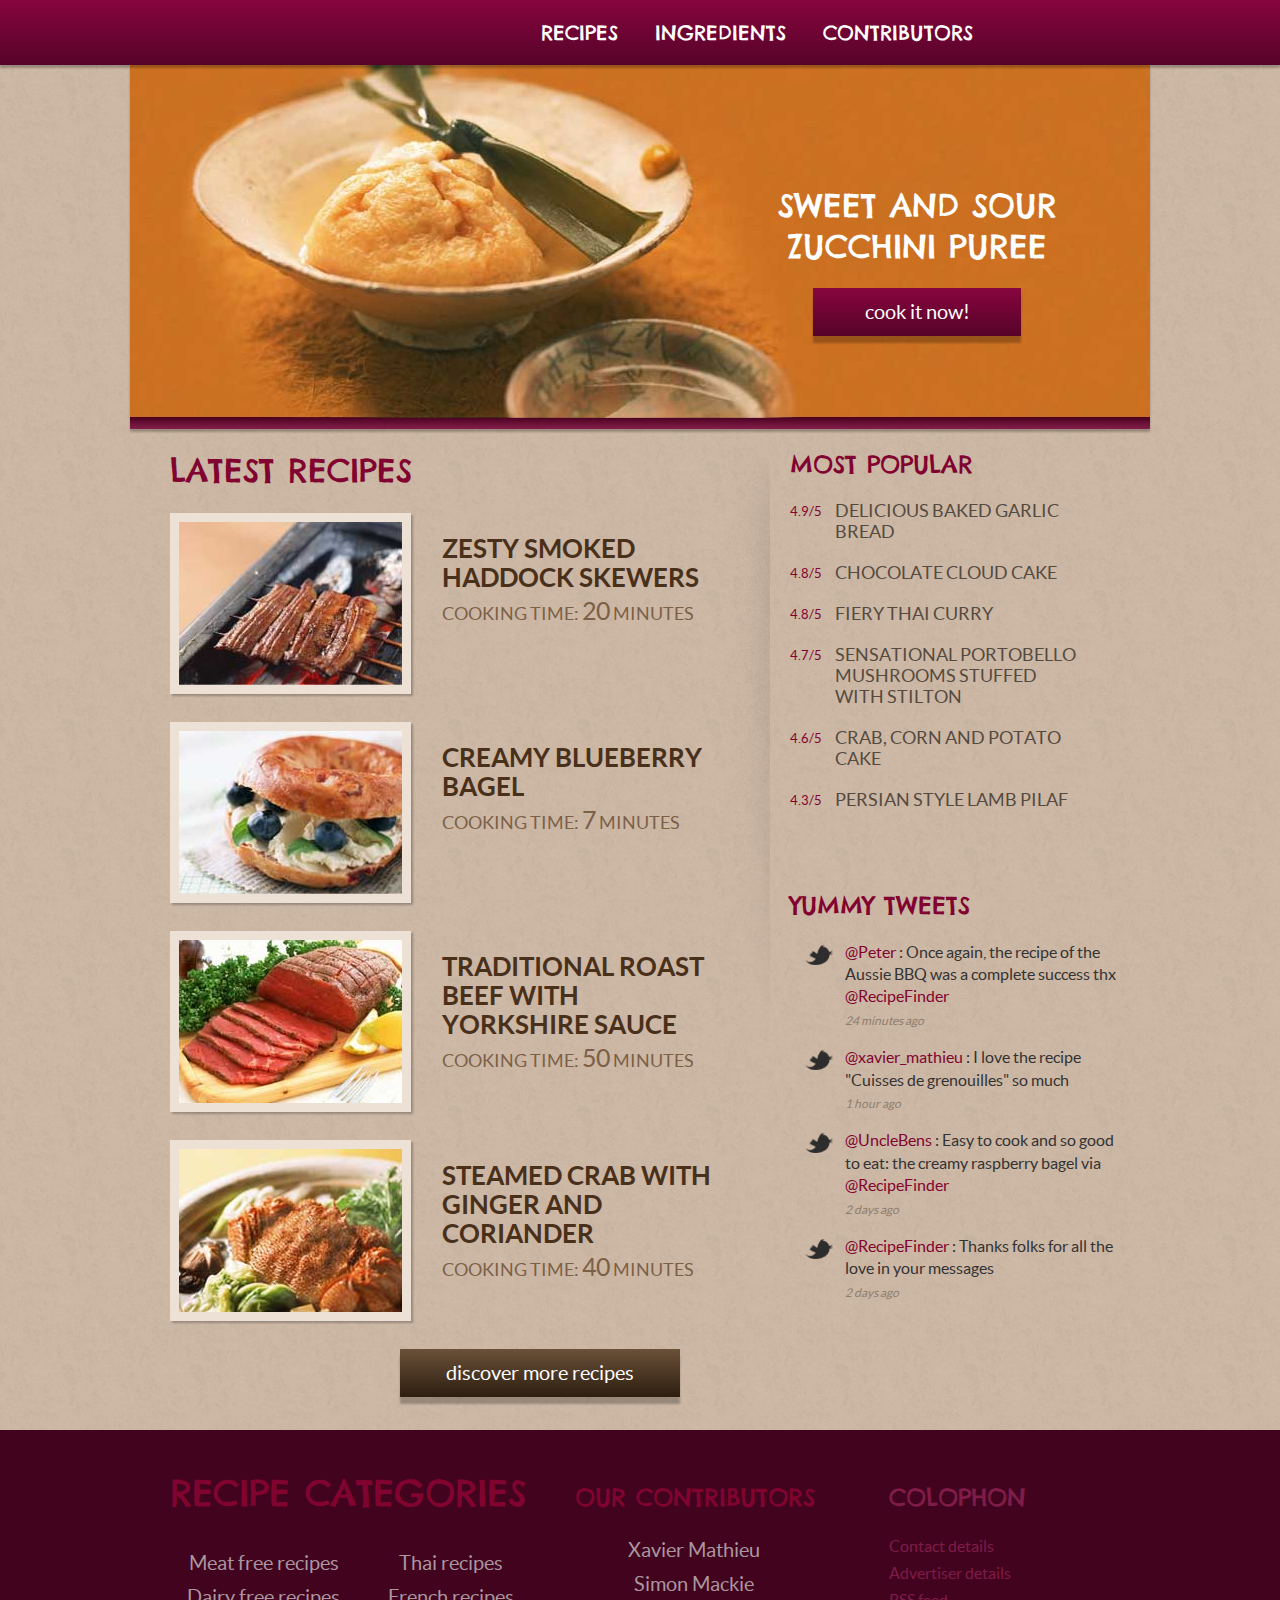
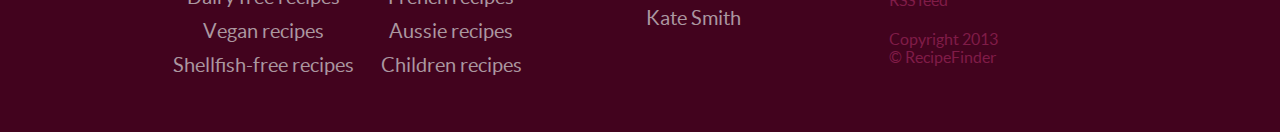
<file: index.html>
<!doctype html>

<html lang="en" class="no-js">

<head>

    <meta charset="utf-8">

    <title>RecipeFinder</title>
    <meta name="description" content="Find and rate your favourite recipes.">
    <meta name="author" content="SitePoint">
    <meta name="viewport" content="width=device-width, initial-scale=1.0">

    <!-- Remove these two references once the files are in root with these file names -->
    <link rel="shortcut icon" href="/favicon.ico">
    <link rel="apple-touch-icon" href="/apple-touch-icon.jpg">

    <link rel="stylesheet" href="css/normalize.css">
    <link rel="stylesheet" href="css/styles.css">

    <!--[if lt IE 9]>
    <script src="http://html5shiv.googlecode.com/svn/trunk/html5.js"></script>
    <![endif]-->

</head>

<body>

    <header>

        <div class="center-global cf">

            <a href="#1" class="logo-link"><img src="images/logo.png" alt="RecipeFinder logo" class="logo"></a>

            <nav>
                <ul>
                    <li><a href="#2">Recipes</a></li>
                    <li><a href="#3">Ingredients</a></li>
                    <li><a href="#4">Contributors</a></li>
                </ul>
            </nav>

        </div><!-- header-inside -->

    </header>

    <div class="promo center-global">

        <img src="images/promo.jpg" alt="Zucchini Puree" width="1020" height="353">

        <div class="promo-desc">
        <h1>Sweet and Sour Zucchini Puree</h1>
        <a href="#5" class="promo-btn">cook it now!</a>
        </div>

    </div><!-- promo -->

    <div class="main center-global cf">

        <div class="latest">

            <h1>Latest Recipes</h1>

            <div class="media">
                
                <a href="#6">
                    <img src="images/haddock.jpg" alt="Haddock skewers">
                    <h2>Zesty Smoked Haddock Skewers</h2>
                    <p>Cooking time: <span>20</span> minutes</p>
                </a>

            </div><!-- .media -->

            <div class="media">

                <a href="#7">
                    <img src="images/bagel.jpg" alt="Blueberry Bagel">
                    <h2>Creamy Blueberry Bagel</h2>
                    <p>Cooking time: <span>7</span> minutes</p>
                </a>

            </div><!-- .media -->

            <div class="media">

                <a href="#8">
                    <img src="images/roast.jpg" alt="Roast Beef">
                    <h2>Traditional Roast Beef with Yorkshire Sauce</h2>
                    <p>Cooking time: <span>50</span> minutes</p>
                </a>

            </div><!-- .media -->

            <div class="media">
                
                <a href="#9">
                    <img src="images/crab.jpg" alt="Steamed Crab">
                    <h2>Steamed Crab with Ginger and Coriander</h2>
                    <p>Cooking time: <span>40</span> minutes</p>
                </a>

            </div><!-- .media -->

            <a href="#10" class="promo-btn more-btn">discover more recipes</a>

        </div><!-- .latest -->

        <aside class="sidebar">

            <h2>Most Popular</h2>

            <div class="popular cf">
                <div class="rating">4.9/5</div>
                <div class="pop-item"><a href="#11">Delicious baked garlic bread</a></div><!-- .pop-item -->

                <div class="rating">4.8/5</div>
                <div class="pop-item"><a href="#12">Chocolate cloud cake</a></div><!-- .pop-item -->

                <div class="rating">4.8/5</div>
                <div class="pop-item"><a href="#13">Fiery Thai curry</a></div><!-- .pop-item -->

                <div class="rating">4.7/5</div>
                <div class="pop-item"><a href="#14">Sensational portobello mushrooms stuffed with stilton</a></div><!-- .pop-item -->

                <div class="rating">4.6/5</div>
                <div class="pop-item"><a href="#15">Crab, corn and potato cake</a></div><!-- .pop-item -->

                <div class="rating">4.3/5</div>
                <div class="pop-item"><a href="#16">Persian style lamb pilaf</a></div><!-- .pop-item -->
            </div><!-- .popular -->

            <h2>Yummy Tweets</h2>

            <div class="tweet">
                <p><a href="#17">@Peter</a> : Once again, the recipe of the Aussie BBQ was a complete success thx <a href="#">@RecipeFinder</a><br>
                <a href="#18" class="date">24 minutes ago</a></p>
            </div><!-- .tweet -->

            <div class="tweet">
                <p><a href="#19">@xavier_mathieu</a> : I love the recipe "Cuisses de grenouilles" so much<br>
                <a href="#20" class="date">1 hour ago</a></p>
            </div><!-- .tweet -->

            <div class="tweet">
                <p><a href="#21">@UncleBens</a> : Easy to cook and so good to eat: the creamy raspberry bagel via <a href="#">@RecipeFinder</a><br>
                <a href="#22" class="date">2 days ago</a></p>
            </div><!-- .tweet -->

            <div class="tweet">
                <p><a href="#23">@RecipeFinder</a> : Thanks folks for all the love in your messages<br>
                <a href="#24" class="date">2 days ago</a></p>
            </div><!-- .tweet -->

        </aside><!-- .sidebar -->

    </div><!-- .main -->

    <footer>

        <div class="footer-inside center-global cf">

            <div class="footer-1">
                <h2>Recipe Categories</h2>
                <ul class="cf">
                    <li><a href="#25">Meat free recipes</a></li>
                    <li><a href="#26">Thai recipes</a></li>
                    <li><a href="#27">Dairy free recipes</a></li>
                    <li><a href="#28">French recipes</a></li>
                    <li><a href="#29">Vegan recipes</a></li>
                    <li><a href="#30">Aussie recipes</a></li>
                    <li><a href="#31">Shellfish-free recipes</a></li>
                    <li><a href="#32">Children recipes</a></li>
                </ul>
            </div><!-- .footer-1 -->

            <div class="footer-2">
                <h2>Our Contributors</h2>
                <ul>
                    <li><a href="#33">Xavier Mathieu</a></li>
                    <li><a href="#34">Simon Mackie</a></li>
                    <li><a href="#35">Kate Smith</a></li>
                </ul>

            </div><!-- .footer-2 -->

            <div class="footer-3">
                <h2>Colophon</h2>
                <ul>
                    <li><a href="#36">Contact details</a></li>
                    <li><a href="#37">Advertiser details</a></li>
                    <li><a href="#38">RSS feed</a></li>
                </ul>

                <p>Copyright 2013<br>© RecipeFinder</p>

            </div><!-- .footer-3 -->

        </div><!-- .footer-inside -->

    </footer>

</body>
</html>
</file>
<file: css/styles.css>
@font-face {
   font-family: 'ChelseaMarket';
   src: url('../fonts/chelseamarket-regular-webfont.eot');
   src: url('../fonts/chelseamarket-regular-webfont.eot?#iefix') format('embedded-opentype'),
        url('../fonts/chelseamarket-regular-webfont.woff') format('woff'),
        url('../fonts/chelseamarket-regular-webfont.ttf') format('truetype'),
        url('../fonts/chelseamarket-regular-webfont.svg#chelsea_marketregular') format('svg');
   font-weight: normal;
   font-style: normal;
}

@font-face {
   font-family: 'LatoBold';
   src: url('../fonts/lato-bold-webfont.eot');
   src: url('../fonts/lato-bold-webfont.eot?#iefix') format('embedded-opentype'),
        url('../fonts/lato-bold-webfont.woff') format('woff'),
        url('../fonts/lato-bold-webfont.ttf') format('truetype'),
        url('../fonts/lato-bold-webfont.svg#latobold') format('svg');
   font-weight: normal;
   font-style: normal;
}

@font-face {
   font-family: 'Lato';
   src: url('../fonts/lato-regular-webfont.eot');
   src: url('../fonts/lato-regular-webfont.eot?#iefix') format('embedded-opentype'),
        url('../fonts/lato-regular-webfont.woff') format('woff'),
        url('../fonts/lato-regular-webfont.ttf') format('truetype'),
        url('../fonts/lato-regular-webfont.svg#latoregular') format('svg');
   font-weight: normal;
   font-style: normal;
}

.cf:before,
.cf:after {
   content: " ";
   display: table;
}

.cf:after {
   clear: both;
}

.cf {
   *zoom: 1; /* for IE6 and IE7 */
}

* {
 -webkit-box-sizing: border-box;
 -moz-box-sizing: border-box;
 box-sizing: border-box;
}

body {
  background: #cab5a3 url(../images/bg-main.gif) repeat repeat 0 0;
  color: #333;
  font-family: Lato, Arial, Helvetica, sans-serif;
}

a {
  text-decoration: none;
  color: #544a40;
}

a:hover {
  text-decoration: underline;
}

h1, h2, nav {
  font-family: ChelseaMarket, Arial, Helvetica, sans-serif;
  text-transform: uppercase;
  font-weight: normal;
  color: #810430;
}

.center-global {
  max-width: 1020px;
  margin: 0 auto;
}

body > header {
  box-shadow: rgba(0, 0, 0, .25) 0 3px 2px 0;
  position: relative;
  z-index: 10;
  background-image: linear-gradient(#87053e, #560329);
}

  .logo {
    float: left;
    margin-left: 14.2156862745098%; /* 145 / 1020 */
    margin-top: -34px;
    position: relative;
    top: 34px;
    -webkit-transform: translateX(-800%);
    -moz-transform: translateX(-800%);
    -o-transform: translateX(-800%);
    -ms-transform: translateX(-800%);
    transform: translateX(-800%);
    -webkit-animation: logomove 2s ease-out 1s 1 normal forwards;
    -moz-animation: logomove 2s ease-out 1s 1 normal forwards;
    -o-animation: logomove 2s ease-out 1s 1 normal forwards;
    animation: logomove 2s ease-out 1s 1 normal forwards;
  }

  @-webkit-keyframes logomove {

    0% {
      -webkit-transform: translateX(-800%) rotate(0);
    }

    100% {
      -webkit-transform: translateX(0) rotate(-360deg);
    }

  }

  @-moz-keyframes logomove {

    0% {
      -moz-transform: translateX(-800%) rotate(0);
    }

    100% {
      -moz-transform: translateX(0) rotate(-360deg);
    }

  }

  @-o-keyframes logomove {

    0% {
      -o-transform: translateX(-800%) rotate(0);
    }

    100% {
      -o-transform: translateX(0) rotate(-360deg);
    }

  }

  @keyframes logomove {

    0% {
      transform: translateX(-800%) rotate(0);
    }

    100% {
      transform: translateX(0) rotate(-360deg);
    }

  }

  nav {
    float: right;
    margin-right: 17.35294117647059%; /* 177 / 1020 */
    padding-top: 20px;
  }

    nav a {
      color: #fefefe;
      -webkit-transition: color .4s ease-out;
      -moz-transition: color .4s ease-out;
      o-transition: color .4s ease-out;
      transition: color .4s ease-out;
    }

    nav a:hover {
     text-decoration: none;
     color: #cdb8a5;
    }

    nav ul {
      list-style: none;
      margin: 0;
      padding: 0;
    }

    nav ul li {
      display: inline-block;
      *display: inline; /* for IE7 */
      margin-right: 30px;
      font-size: 20px;
    }

    nav ul li:last-child {
      margin-right: 0;
    }

.promo {
  position: relative;
  z-index: 5;
  padding-bottom: 8px;
  box-shadow: rgba(0, 0, 0, .25) 0 3px 2px 0;
  background-image: linear-gradient(#4e0324, #4e0324 97%, #851f49);
  overflow: hidden;
}

  .promo img {
    width: auto;
    height: auto;
  }

  .promo-desc {
    position: absolute;
    bottom: 93px;
    right: 7.35294117647059%; /* 75 / 1020 */
    width: 30.98039215686275%; /* 316 / 1020 */
    text-align: center;
  }

    .promo-desc h1 {
      color: #fefefe;
    }

  .promo-btn {
    display: inline-block;
    width: 65.82278481012658%; /* 208 / 316 */
    padding: 13px 0;
    background-color: #6c0733;
    background-image: linear-gradient(#87053e, #560329);
    box-shadow: rgba(0, 0, 0, .25) 0 7px 2px 0;
    font-size: 20px;
    color: #fefefe;
    -webkit-transition: -webkit-transform .5s ease-out;
    -moz-transition: -moz-transform .5s ease-out;
    -o-transition: o-transform .5s ease-out;
    transition: transform .5s ease-out;
  }

  .promo-btn:hover {
    text-decoration: none;
    -webkit-transform: scale(1.05);
    -moz-transform: scale(1.05);
    -o-transform: scale(1.05);
    transform: scale(1.05);
  }

.main {
  padding-bottom: 33px;
}

.latest {
  width: 62.74509803921569%; /* 640 / 1020 */
  float: left;
  padding: 0 3.92156862745098%; /* 0 40px */
  background: url(../images/bg-column.png) no-repeat top right;
}

    .media {
      clear: left;
      padding-bottom: 28px;
      overflow: hidden;
    }

      .media a {
        text-decoration: none;
      }

        .media a h2,
        .media a p {
          -webkit-transition: color .3s linear;
          -moz-transition: color .3s linear;
          -o-transition: color .3s linear;
          transition: color .3s linear;
        }

        .media a:hover h2,
        .media a:hover p {
          color: #b32c1c;
        }

      .media h2 {
        color: #49301a;
        font-family: LatoBold, Arial, Helvetica, sans-serif;
        font-weight: normal;
        font-size: 26px;
        margin-bottom: 5px;
      }

      .media img {
        float: left;
        margin-right: 5.556%; /* 30 / 540 */
        max-width: 241px;
        width: 100%;
        height: auto;
        border: solid 9px #ede0d5;
        box-shadow: rgba(0, 0, 0, .25) 2px 2px 2px 0;
      }

      .media p {
        margin: 0;
        font-family: Lato, Arial, Helvetica, sans-serif;
        font-size: 18px;
        color: #7b6047;
        text-transform: uppercase;
      }

       .media p span {
         font-size: 25px;
       }

  .more-btn {
    text-align: center;
    float: right;
    margin-right: 50px;
    width: 280px;
    background-color: #2d1e10;
    background-image: linear-gradient(#6b5139, #2d1e10);
  }

.sidebar {
  width: 35.29411764705882%; /* 360 / 1020 */
  float: right; 
}

  .popular {
    padding-bottom: 40px;
  }

  .rating {
    float: left;
    clear: left;
    padding-top: 4px;
    padding-right: 4.16666666666667%; /* 15 / 1020 */
    width: 12.5%; /* 45 / 1020 */
    color: #810430;
    font-size: 13px;
  }

  .pop-item {
    padding-bottom: 20px;
    float: left;
    width: 69.44444444444444%; /* 250 / 1020 */
    text-transform: uppercase;
    font-size: 18px;
  }

    .pop-item a {
      color: #544a40;
    }

  .tweet {
    padding-left: 15.27777777777778%; /* 55 / 1020 */
    padding-right: 5.55555555555556%; /* 20 / 1020 */
    position: relative;
    line-height: 1.4;
  }

   .tweet:before {
     content: url(../images/twitter-icon.png);
     display: block;
     position: absolute;
     left: 4.16666666666667%; /* 15 / 1020 */
     top: 4px;
     -webkit-transition: -webkit-transform .5s linear;
     -moz-transition: -moz-transform .5s linear;
     -o-transition: o-transform .5s linear;
     transition: transform .5s linear;
   }

   .tweet:hover:before {
     -webkit-transform: rotate(360deg);
     -moz-transform: rotate(360deg);
     -o-transform: rotate(360deg);
     transform: rotate(360deg);
   }

   .tweet a {
     color: #810430;
   }

   a.date {
     color: #8f7e6d;
     font-faily: Arial, sans-serif;
     font-size: 12px;
     font-style: italic;
   }

footer {
  background-color: rgb(66, 3, 30);
  padding-top: 10px;
  padding-bottom: 50px;
}

   footer ul {
    list-style: none;
    margin: 0;
    padding: 0;
  }

  .footer-inside {
    padding-left: 40px;
  }

    .footer-1 {
      float: left;
      width: 41.37254901960784%; /* 422 / 1020 */
    }

      .footer-1 h2 {
        font-size: 36px;
      }

      .footer-1 ul, .footer-2 ul {
        text-align: center;
        font-size: 20px;
        line-height: 1.7;
      }

      .footer-1 li {
        float: left;
        width: 46.2085308056872%; /* 195 / 422 */
      }

        .footer-1 ul a,
        .footer-2 ul a {
         color: #ab97a0;
        }

    .footer-2 {
      float: left;
      width: 31.96078431372549%; /* 326 / 1020 */
      padding-top: 22px;
    }

      .footer-2 ul {
        margin: 0 24.5398773006135% 0 0; /* 0 80/326 0 0 */
      }

    .footer-3 {
      float: left;
      width: 22.74509803921569%; /* 232 / 1020 */
      color: #801c48;
      padding-top: 22px;
    }

      .footer-3 h2, .footer-3 a {
        color: #801c48;  
      }

      .footer-3 li {
        line-height: 1.7;
      }

@media (max-width: 930px) {

  .logo-link {
    display: block;
    width: 150px;
    margin: -34px auto 0 auto;
  }

  .logo {
    float: none;
    margin: 0;
    -webkit-transform: translateX(0);
    -moz-transform: translateX(0);
    -o-transform: translateX(0);
    -ms-transform: translateX(0);
    transform: translateX(0);
    -webkit-animation: none;
    -moz-animation: none;
    -ms-animation: none;
    -o-animation: none;
    animation: none;
  }

  nav {
    float: none;
    padding-top: 10px;
    margin: 24px 0 0 0;
  }

  nav ul {
    text-align: center;
  }

  nav ul li {
    margin-right: 0;
    padding: 8px;
  }

  .center-global {
    width: auto;
  }

  .promo img {
    max-height: 320px;
  }

  .promo-desc {
    min-width: 300px;
    bottom: 40px;
    right: 20px;
  }

  .promo-desc h1 {
    text-shadow: rgba(0, 0, 0, 0.7) 2px 2px 3px;
  }

  .latest {
    background: none;
    width: auto;
  }

  .sidebar {
    float: none;
    clear: left;
    width: auto;
    padding: 20px;
  }

  .footer-inside > div {
    float: none;
    clear: left;
    margin: 0 auto;
    width: auto;
  }

  .footer-inside li {
    float: none;
  }

  .footer-inside ul {
    text-align: left;
  }

  .footer-left h2 {
    font-size: 26px;
  }

}

@media (max-width: 730px) {

  .promo img {
    height: 250px;
  }

  .promo-desc {
    bottom: 20px;
    right: 10px;
    text-align: right;
  }

  .promo-btn {
    width: 160px;
    text-align: center;
  }

  .media {
    border-bottom: solid 2px #a99888;
    margin-bottom: 24px;
  }

  .media img {
    display: block;
    margin-bottom: 10px;
  }

  .more-btn {
    float: none;
    width: auto;
    padding: 13px 20px;
  }

}

@media (max-width: 480px) {

  nav ul li {
    padding: 8px 4px;
    font-size: 16px;
  }

  .media img {
    float: none;
    max-width: 100%;
  }

  .promo-desc h1 {
    font-size: 24px;
  }

  .footer-1 h2 {
    font-size: 24px;
   }

}

@media (max-width: 340px) {
  
  nav ul li {
    display: block;
  }

}
</file>
